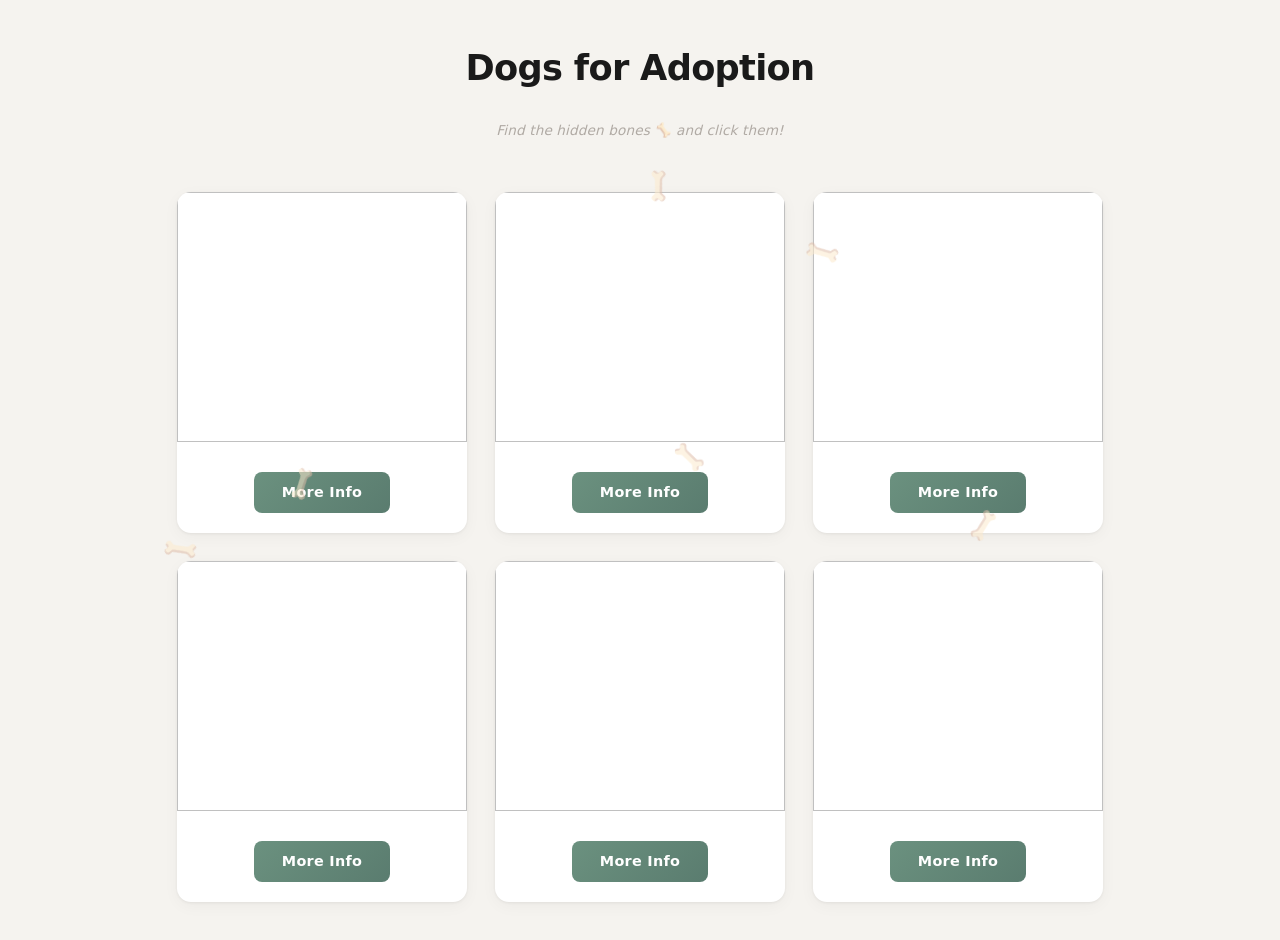
<file: index.html>
<!DOCTYPE html>
<head>
    <link rel="stylesheet" href="styles.css">
    <link rel="stylesheet" href="index.css">
</head>
<div id="bones-container">
</div>
<body>
    <h1>Dogs for Adoption</h1>
<p class="bones-hint">Find the hidden bones 🦴 and click them!</p>
    <div class="Dogs">
        <div class="Dog" id="Dog1">
            <img>
            <h2></h2>
            <a href="">More Info</a>
        </div>
        <div class="Dog" id="Dog2">
            <img>
            <h2></h2>
            <a href="">More Info</a>
        </div>
        <div class="Dog" id="Dog3">
            <img>
            <h2></h2>
            <a href="">More Info</a>
        </div>
        <div class="Dog" id="Dog4">
            <img>
            <h2></h2>
            <a href="">More Info</a>
        </div>
        <div class="Dog" id="Dog5">
            <img>
            <h2></h2>
            <a href="">More Info</a>
        </div>
        <div class="Dog" id="Dog6">
            <img>
            <h2></h2>
            <a href="">More Info</a>
        </div>
    </div>
    <script src="script.js"></script>
    <script src="index.js"></script>
</body>
</file>
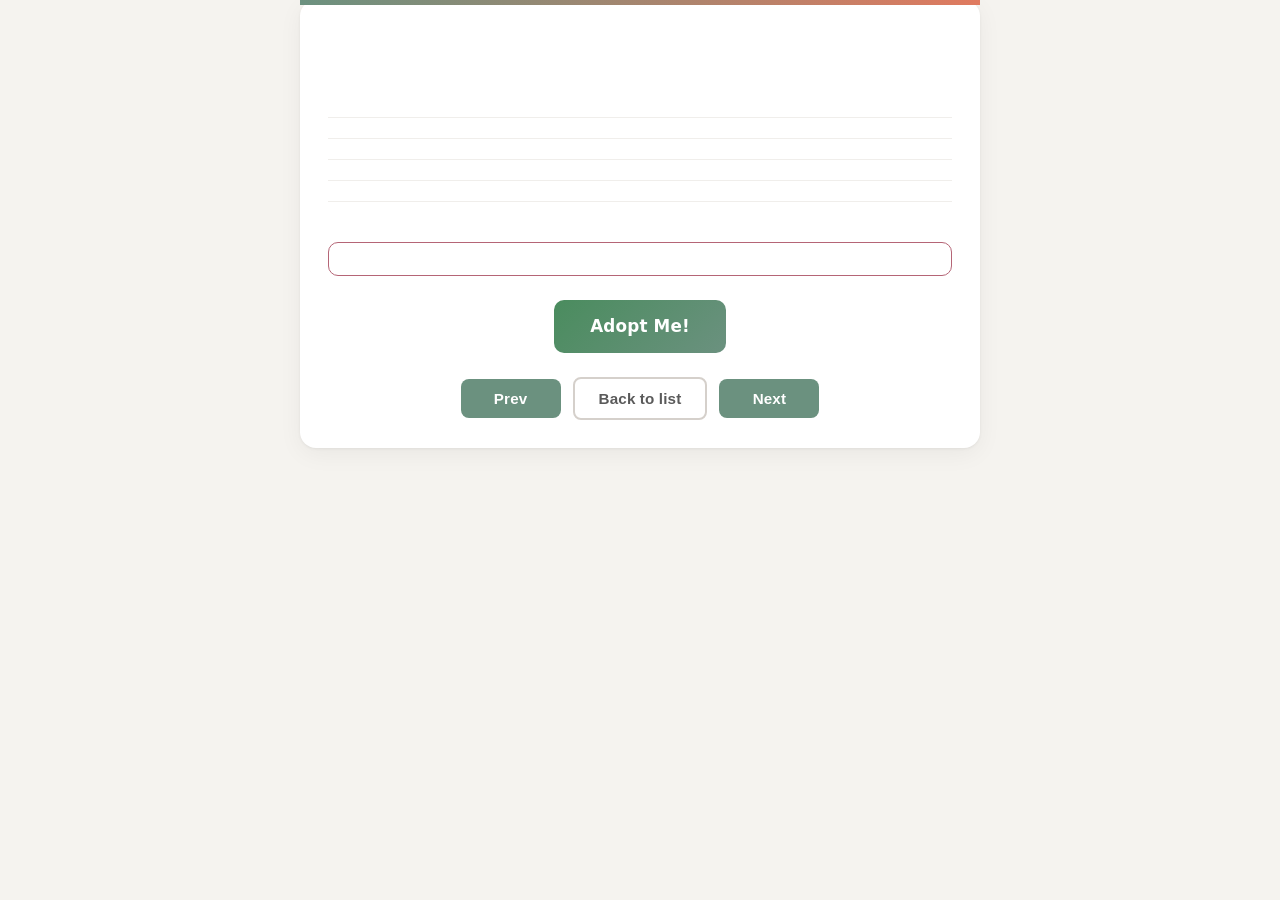
<file: dog.html>
<!DOCTYPE html>
<head>
    <link rel="stylesheet" href="styles.css">
    <link rel="stylesheet" href="dog.css">
</head>
<body>
    <div class="dog-detail">
        <h1 id="DogName"></h1>
        <img id="DogImg">
        <div class="dog-info">
            <h2 id="DogName_details"></h2>
            <h2 id="Breed"></h2>
            <h2 id="Age"></h2>
            <h2 id="Sex"></h2>
            <h2 id="House_Trained"></h2>
            <h2 id="Vaccinated"></h2>
        </div>
        <p id="Story"></p>
        <div class="actions">
            <a href="" id="Adoption_Link">Adopt Me!</a>
        </div>
        <div class="nav-buttons">
            <button id="prev-btn">Prev</button>
            <button id="index_b">Back to list</button>
            <button id="next-btn">Next</button>
        </div>
    </div>
    <script src="script.js"></script>
    <script src="dog.js"></script>
</body>
</file>
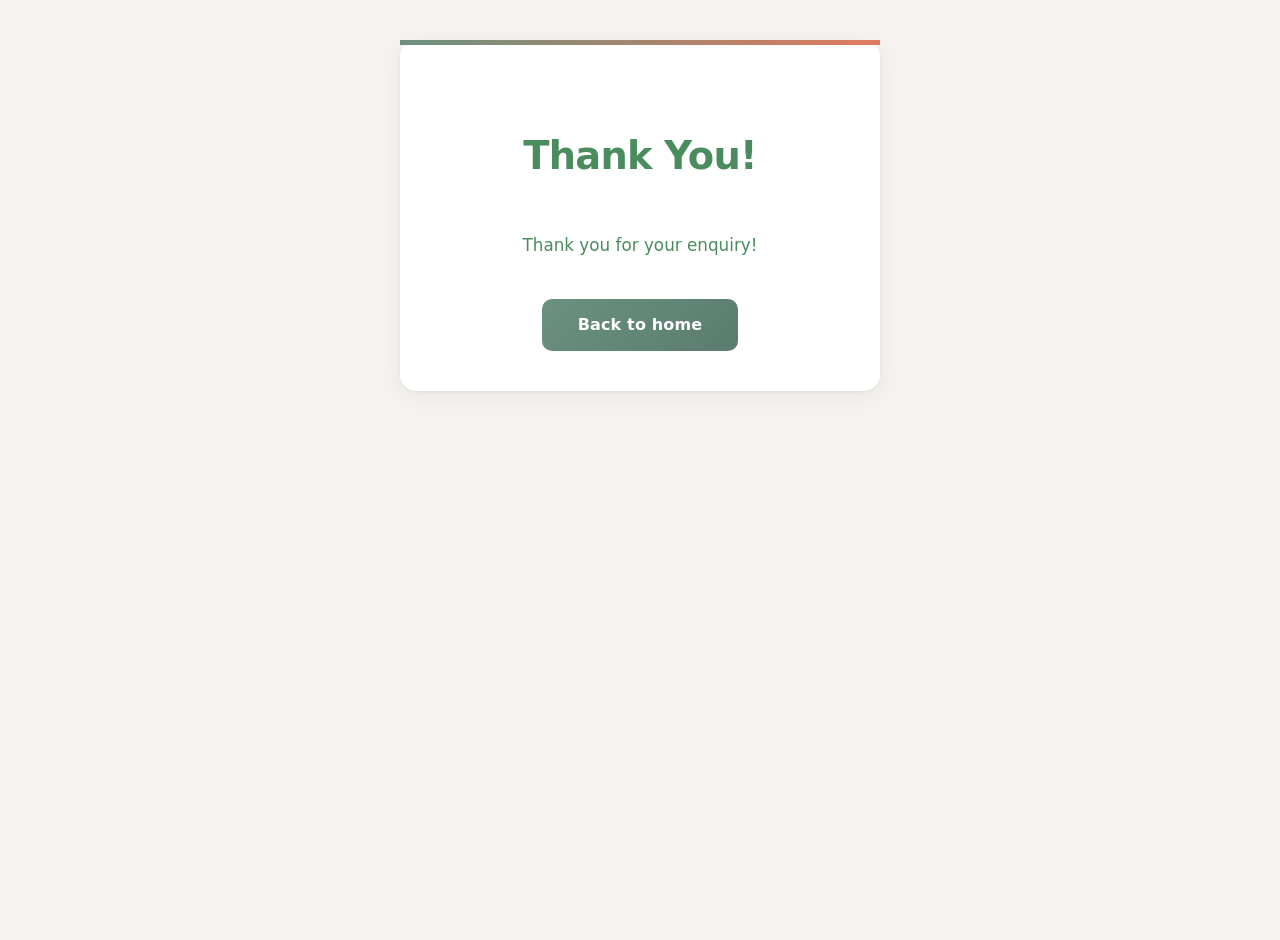
<file: thankyou.html>
<!DOCTYPE html>
<head>
    <link rel="stylesheet" href="styles.css">
    <link rel="stylesheet" href="thankyou.css">
</head>
<body>
    <div class="thankyou-container">
        <h1 id="Thankyou_title">Thank You!</h1>
        <img class="dog_img" id="dog_img_thankyou">
        <h2 class="dog_name" id="dog_name_thankyou"></h2>
        <h2 class="message" id="mesaggety">Thank you for your enquiry!</h2>
        <a class="BackHome" href="index.html">Back to home</a>
    </div>
    <script src="script.js"></script>
    <script src="thankyou.js"></script>
</body>
</file>
<file: styles.css>
*, *::before, *::after {
  box-sizing: border-box;
  margin: 0;
  padding: 0;
}

body {
  background-color: #f5f3ef;
  color: #2d2d2d;
  font-family: system-ui, -apple-system, BlinkMacSystemFont, 'Segoe UI', Roboto, Oxygen, Ubuntu, Cantarell, 'Open Sans', 'Helvetica Neue', sans-serif;  line-height: 1.6;
  min-height: 100vh;
}

h1 {
  text-align: center;
  color: #1a1a1a;
  margin: 40px 0 24px;
  font-size: 2.2rem;
  font-weight: 700;
  letter-spacing: -0.02em;
}

h2 {
  color: #3a3a3a;
  font-weight: 500;
}

img {
  object-fit: cover;
  object-position: top;
  border-radius: 10px;
}

a {
  color: #5a7c6f;
  text-decoration: none;
  font-weight: 600;
  transition: color 0.25s ease;
}

a:hover {
  color: #3d5c50;
}

button {
  font-family: 'DM Sans', sans-serif;
  cursor: pointer;
  border: none;
  border-radius: 8px;
  padding: 11px 24px;
  font-size: 0.95rem;
  font-weight: 600;
  background-color: #6b917f;
  color: #fff;
  letter-spacing: 0.01em;
  transition: background-color 0.25s ease, transform 0.15s ease, box-shadow 0.25s ease;
}

button:hover {
  background-color: #5a7c6f;
  box-shadow: 0 4px 12px rgba(90, 124, 111, 0.3);
}

button:active {
  transform: scale(0.97);
}

button:disabled {
  background-color: #d5d0cb;
  color: #9a9590;
  cursor: not-allowed;
  box-shadow: none;
}

.badge {
  display: inline-block;
  padding: 3px 10px;
  border-radius: 20px;
  font-size: 0.8rem;
  font-weight: 600;
  letter-spacing: 0.02em;
}

.badge-yes {
  background-color: #e0f0e8;
  color: #2d7a4f;
}

.badge-no {
  background-color: #fce8e4;
  color: #c0503a;
}

.badge-unknown {
  background-color: #f0ecdf;
  color: #8a7a55;
}
</file>
<file: index.css>
.Dogs {
  display: flex;
  flex-wrap: wrap;
  gap: 28px;
  justify-content: center;
  max-width: 1020px;
  margin: 0 auto;
  padding: 20px;
}

.Dog {
  background-color: #fff;
  border-radius: 14px;
  box-shadow: 0 1px 3px rgba(0, 0, 0, 0.06), 0 4px 16px rgba(0, 0, 0, 0.04);
  width: 290px;
  overflow: hidden;
  display: flex;
  flex-direction: column;
  align-items: center;
  transition: transform 0.3s ease, box-shadow 0.3s ease;
  position: relative;
}

.Dog:hover {
  transform: translateY(-6px);
  box-shadow: 0 8px 30px rgba(0, 0, 0, 0.1);
}

.Dog img {
  width: 100%;
  height: 250px;
  object-fit: cover;
  object-position: top;
  border-radius: 0;
}

.Dog h2 {
  margin: 16px 0 4px;
  font-size: 1.15rem;
  font-weight: 600;
  text-align: center;
  padding: 0 14px;
  color: #1a1a1a;
}

.Dog a {
  display: inline-block;
  margin: 10px 0 20px;
  padding: 9px 28px;
  background: linear-gradient(135deg, #6b917f, #5a7c6f);
  color: #fff;
  border-radius: 8px;
  font-size: 0.9rem;
  font-weight: 600;
  letter-spacing: 0.02em;
  transition: box-shadow 0.25s ease, transform 0.2s ease;
}

.Dog a:hover {
  text-decoration: none;
  box-shadow: 0 4px 14px rgba(90, 124, 111, 0.35);
  transform: translateY(-1px);
}

#bones-container {
  position: fixed;
  top: 0;
  left: 0;
  width: 100%;
  height: 100%;
  pointer-events: none;
  z-index: 10;
}

.bone {
  position: absolute;
  font-size: 1.6rem;
  cursor: pointer;
  pointer-events: all;
  transition: transform 0.3s ease;
  opacity: 0.55;
}

.bone:hover {
  transform: scale(1.4) rotate(20deg);
  opacity: 0.7;
}

.bone-fact {
  position: fixed;
  top: 50%;
  left: 50%;
  transform: translate(-50%, -50%);
  background-color: #5b63c7;
  border-radius: 14px;
  padding: 24px 28px;
  max-width: 360px;
  width: 85%;
  text-align: center;
  box-shadow: 0 8px 40px rgba(0, 0, 0, 0.15);
  border: 4px solid #ff3c00;
  z-index: 200;
  animation: factPop 0.3s ease;
}

.bone-fact p {
  font-size: 0.95rem;
  color: #ffffff;
  font-weight: 400;
  line-height: 1.6;
  margin-bottom: 14px;
}

.bone-fact-label {
  display: block;
  font-weight: 700;
  color: #ffffff;
  font-size: 0.85rem;
  margin-bottom: 8px;
  letter-spacing: 0.04em;
}

.bone-fact-close {
  padding: 6px 20px;
  font-size: 0.85rem;
  background-color: #ff3c00;
  border: none;
  border-radius: 8px;
  cursor: pointer;
}

.bone-fact-overlay {
  position: fixed;
  top: 0;
  left: 0;
  width: 100%;
  height: 100%;
  background-color: rgba(0, 0, 0, 0.3);
  z-index: 199;
}

@keyframes factPop {
  0%   { opacity: 0; transform: translate(-50%, -50%) scale(0.8); }
  100% { opacity: 1; transform: translate(-50%, -50%) scale(1); }
}

.bones-hint {
  text-align: center;
  font-size: 0.85rem;
  color: #b0aaa4;
  margin: 24px 0 30px;
  font-style: italic;
  letter-spacing: 0.01em;
}
</file>
<file: dog.css>
.dog-detail {
  max-width: 680px;
  margin: 0 auto 40px;
  padding: 28px;
  background-color: #fff;
  border-radius: 16px;
  box-shadow: 0 1px 3px rgba(0, 0, 0, 0.06), 0 6px 24px rgba(0, 0, 0, 0.05);
  border-top: 5px solid;
  border-image: linear-gradient(90deg, #6b917f, #e07a5f) 1;
}

#DogImg {
  width: 100%;
  object-fit: cover;
  object-position: top;
  border-radius: 12px;
  display: block;
  margin: 0 auto 24px;
}

#DogName {
  font-size: 1.8rem;
  margin-bottom: 20px;
  color: #1a1a1a;
  text-align: center;
}

.dog-info {
  display: flex;
  flex-direction: column;
  gap: 0;
  margin-bottom: 20px;
}

.dog-info h2 {
  font-size: 0.95rem;
  font-weight: 500;
  color: #5a5a5a;
  padding: 10px 0;
  border-bottom: 1px solid #f0eeeb;
}

.dog-info h2:last-child {
  border-bottom: none;
}

#Story {
  font-size: 0.95rem;
  color: #4a4a4a;
  line-height: 1.75;
  margin-bottom: 24px;
  padding: 16px 18px;
  background-color: transparent;
  border-radius: 10px;
  border: 1.5px solid #b56576;
}

#Adoption_Link {
  display: inline-block;
  padding: 13px 36px;
  background: linear-gradient(135deg, #4a8c5e, #6b917f);
  color: #fff;
  border-radius: 10px;
  font-size: 1.05rem;
  font-weight: 700;
  text-align: center;
  letter-spacing: 0.01em;
  transition: box-shadow 0.25s ease, transform 0.2s ease;
}

#Adoption_Link:hover {
  text-decoration: none;
  box-shadow: 0 4px 16px rgba(74, 140, 94, 0.35);
  transform: translateY(-1px);
}

.nav-buttons {
  display: flex;
  justify-content: center;
  align-items: center;
  gap: 12px;
  margin-top: 24px;
}

#prev-btn, #next-btn {
  min-width: 100px;
}

#index_b {
  background-color: transparent;
  color: #5a5a5a;
  border: 2px solid #d5d0cb;
}

#index_b:hover {
  background-color: #f0eeeb;
  color: #2d2d2d;
  box-shadow: none;
}

.actions {
  display: flex;
  flex-direction: column;
  align-items: center;
  gap: 16px;
  margin-top: 24px;
  position: relative;
}

.floating-heart {
  position: absolute;
  font-size: 1.2rem;
  pointer-events: none;
  animation: floatUp 1s ease-out forwards;
  opacity: 0;
}

@keyframes floatUp {
  0% {
    opacity: 0.9;
    transform: translateY(0) scale(0.5);
  }
  50% {
    opacity: 0.7;
    transform: translateY(-30px) scale(1);
  }
  100% {
    opacity: 0;
    transform: translateY(-60px) scale(0.8);
  }
}
</file>
<file: thankyou.css>
.thankyou-container {
  max-width: 480px;
  margin: 0 auto;
  padding: 40px 20px;
  text-align: center;
  background-color: #fff;
  border-radius: 16px;
  box-shadow: 0 1px 3px rgba(0, 0, 0, 0.06), 0 6px 24px rgba(0, 0, 0, 0.05);
  margin-top: 40px;
  border-top: 5px solid;
  border-image: linear-gradient(90deg, #6b917f, #e07a5f) 1;
}

#Thankyou_title {
  font-size: 2.4rem;
  color: #4a8c5e;
  margin-bottom: 28px;
}

#dog_img_thankyou {
  display: block;
  margin: 0 auto 18px;
  width: 100%;
  max-width: 340px;
  object-fit: cover;
  object-position: top;
  border-radius: 14px;
  box-shadow: 0 4px 20px rgba(0, 0, 0, 0.08);
}

#dog_name_thankyou {
  font-size: 1.3rem;
  color: #1a1a1a;
  margin-bottom: 8px;
  font-weight: 600;
}

#mesaggety {
  color: #4a8c5e;
  font-size: 1.05rem;
  font-weight: 500;
  margin-bottom: 32px;
}

.BackHome {
  display: inline-block;
  margin-top: 8px;
  padding: 13px 36px;
  background: linear-gradient(135deg, #6b917f, #5a7c6f);
  color: #fff;
  border-radius: 10px;
  font-size: 1rem;
  font-weight: 700;
  letter-spacing: 0.01em;
  transition: box-shadow 0.25s ease, transform 0.2s ease;
}

.BackHome:hover {
  text-decoration: none;
  color: #fff;
  box-shadow: 0 4px 14px rgba(90, 124, 111, 0.35);
  transform: translateY(-1px);
}
</file>
